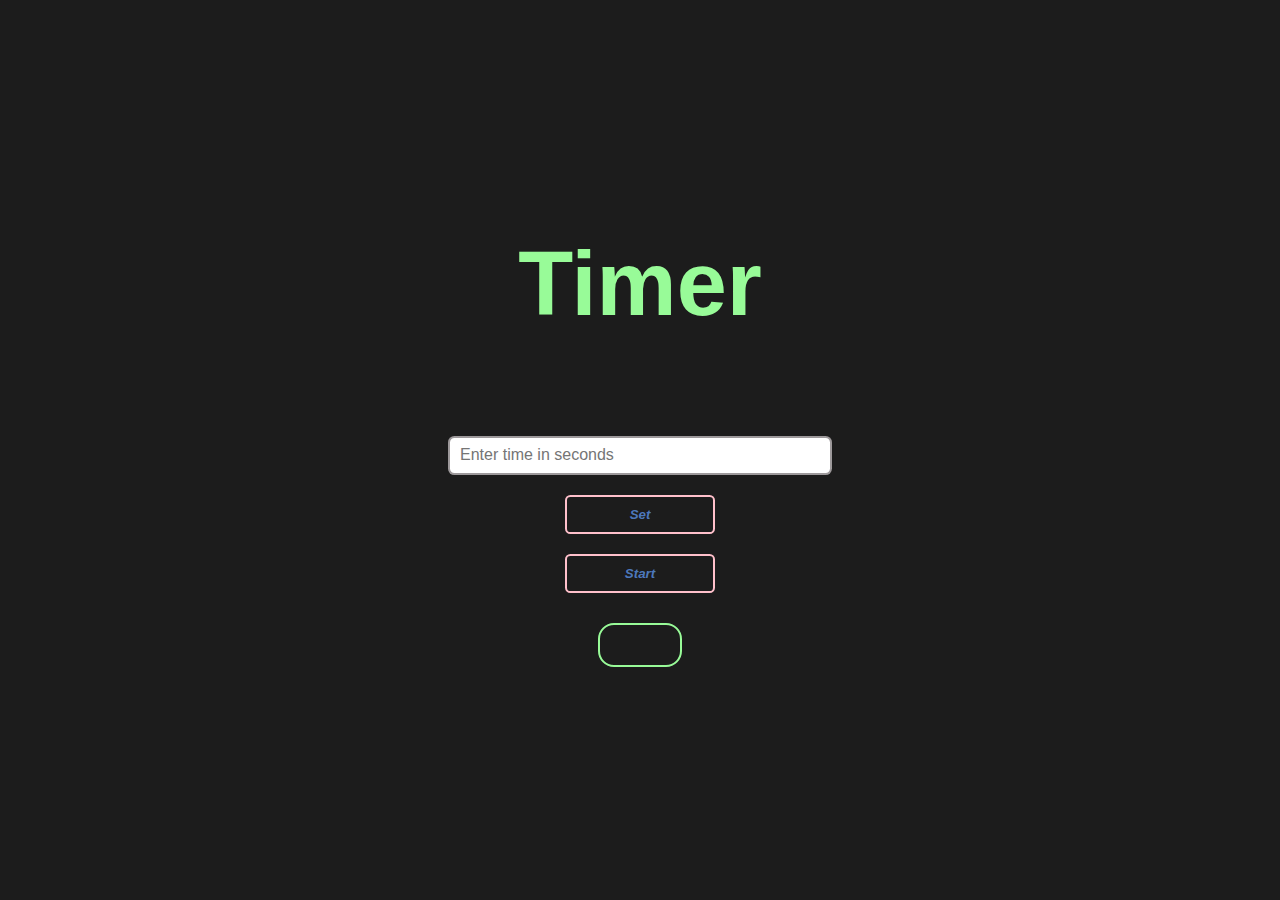
<file: index.html>
<!DOCTYPE html>
<html lang="en">
  <head>
    <meta charset="UTF-8" />
    <meta name="viewport" content="width=device-width, initial-scale=1.0" />
    <title>Timer</title>
  <link rel="stylesheet" href="style.css">
  </head>
  <body>
    <div class="container">
      <h4>Timer</h4>
      <input
        id="inpFild"
        type="number"
        placeholder="Enter time in seconds"
      />
      <button type="button" class="set">Set</button>
      <button type="button" class="btn">Start</button>
      <div class="result"></div>
      <div class="alarm"></div>
    </div>
    <audio id="ringAlarm" src="./invalidSound.mp3"></audio>
    <script src="index.js"></script>
  </body>
</html>
</file>
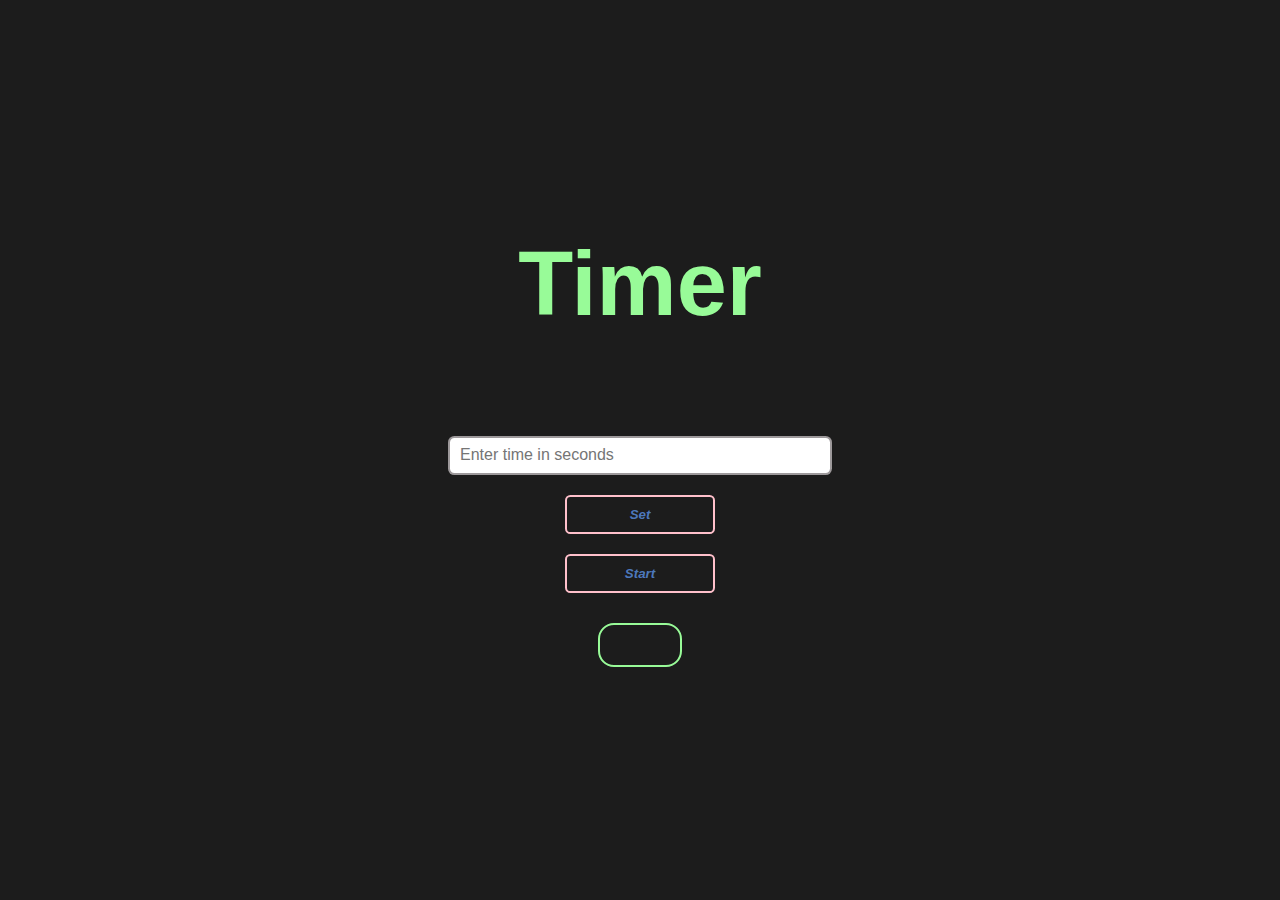
<file: timer.html>
<!DOCTYPE html>
<html lang="en">
  <head>
    <meta charset="UTF-8" />
    <meta name="viewport" content="width=device-width, initial-scale=1.0" />
    <title>Timer</title>
  <link rel="stylesheet" href="style.css">
  </head>
  <body>
    <div class="container">
      <h4>Timer</h4>
      <input
        id="inpFild"
        type="number"
        placeholder="Enter time in seconds"
      />
      <button type="button" class="set">Set</button>
      <button type="button" class="btn">Start</button>
      <div class="result"></div>
      <div class="alarm"></div>
    </div>

    <script src="index.js"></script>
  </body>
</html>
</file>
<file: style.css>
* {
        padding: 0;
        margin: 0;
        box-sizing: border-box;
      }
      html,
      body {
        height: 100%;
        width: 100%;
        font-family: Arial, sans-serif;
        background-color: #1c1c1c;
      }
      .container {
        display: flex;
        align-items: center;
        justify-content: center;
        flex-direction: column;
        height: 100vh;
      }
      h4 {
        margin-bottom: 1em;
        font-size: 10vmin;
        color: palegreen;
        font-weight: 800;
      }
      button {
        margin: 10px;
        padding: 10px 20px;
        width: 150px;
        font-weight: 700;
        font-style: oblique;
        border-radius: 0.4em;
        border: 2px solid pink;
        background-color: transparent;
        color: rgba(86, 136, 215, 0.869);
        cursor: pointer;
        transition: background-color 0.3s;
      }
      button:hover {
        background-color: rgba(255, 192, 203, 0.1);
      }
      .result {
        margin-top: 20px;
        border: 2px solid palegreen;
        padding: 20px 40px;
        color: #f5a9d2;
        font-weight: 900;
        font-size: 2.5rem;
        border-radius: 0.4em;
      }
      #inpFild {
        margin: 10px 0;
        height: 2.4em;
        width: 30vw;
        color: #8e8a8cde;
        font-size: medium;
        outline: 0;
        border: 2.5px solid #8e8a8cde;
        border-radius: 0.4em;
        padding: 0 10px;
      }
</file>
